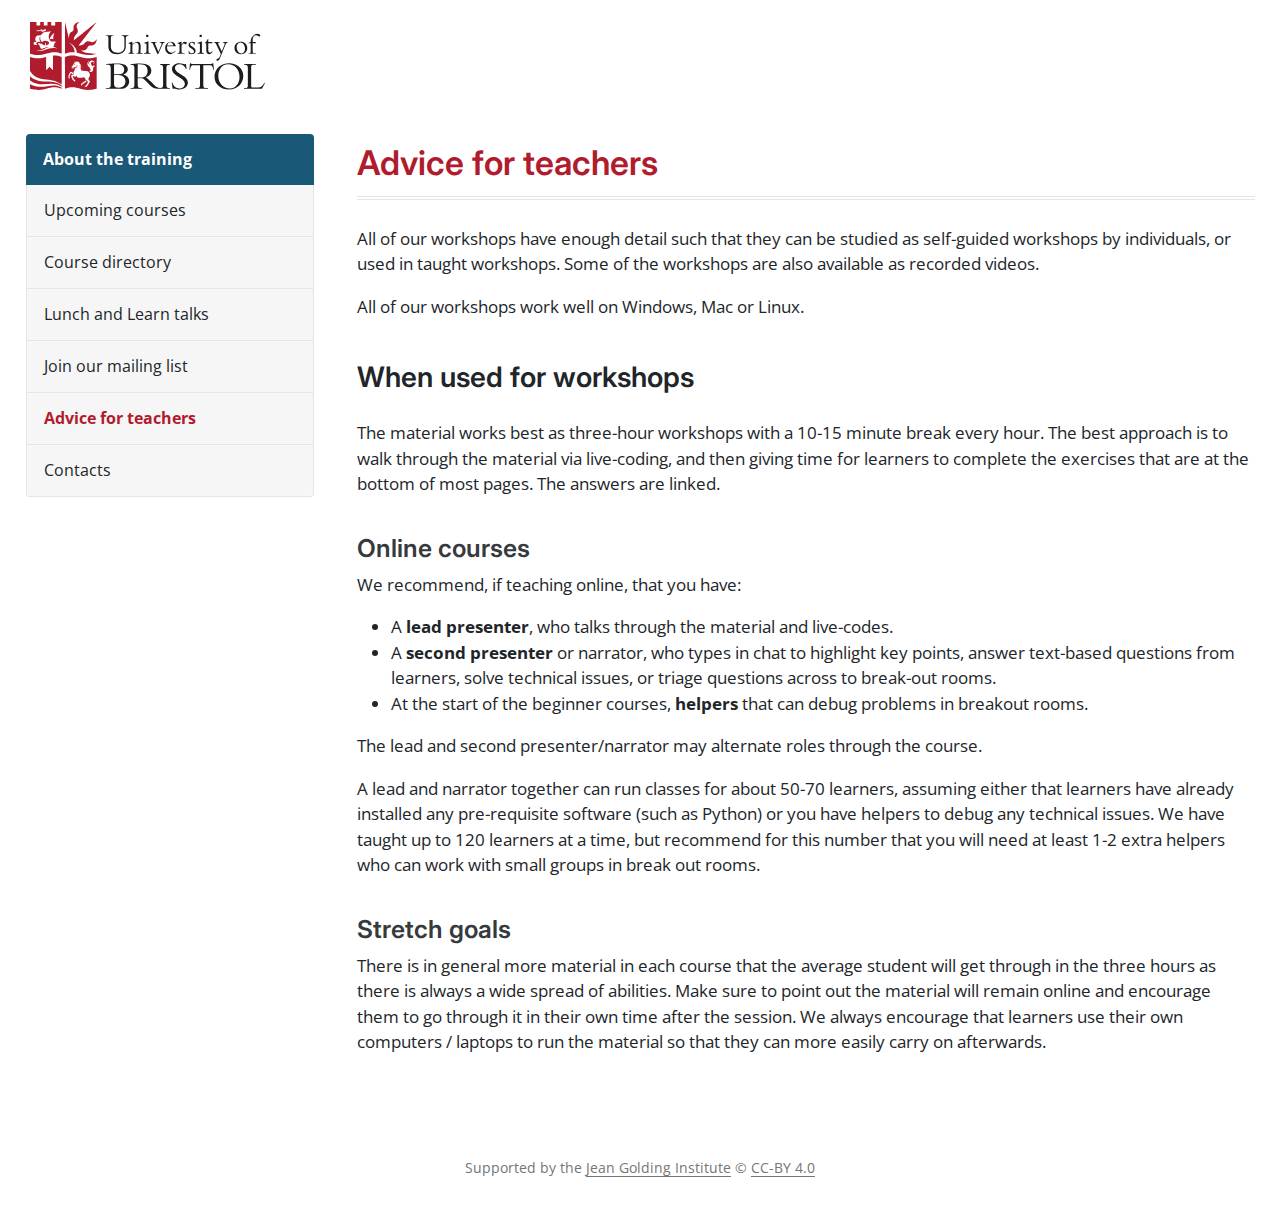
<file: advice.html>
<!DOCTYPE html>
<html xmlns="http://www.w3.org/1999/xhtml" lang="en" xml:lang="en"><head>

<meta charset="utf-8">
<meta name="generator" content="quarto-1.6.43">

<meta name="viewport" content="width=device-width, initial-scale=1.0, user-scalable=yes">


<title>Advice for teachers</title>
<style>
code{white-space: pre-wrap;}
span.smallcaps{font-variant: small-caps;}
div.columns{display: flex; gap: min(4vw, 1.5em);}
div.column{flex: auto; overflow-x: auto;}
div.hanging-indent{margin-left: 1.5em; text-indent: -1.5em;}
ul.task-list{list-style: none;}
ul.task-list li input[type="checkbox"] {
  width: 0.8em;
  margin: 0 0.8em 0.2em -1em; /* quarto-specific, see https://github.com/quarto-dev/quarto-cli/issues/4556 */ 
  vertical-align: middle;
}
</style>


<script src="site_libs/quarto-nav/quarto-nav.js"></script>
<link href="./assets/favicon.svg" rel="icon" type="image/svg+xml">
<script src="site_libs/clipboard/clipboard.min.js"></script>
<script src="site_libs/quarto-html/quarto.js"></script>
<script src="site_libs/quarto-html/popper.min.js"></script>
<script src="site_libs/quarto-html/tippy.umd.min.js"></script>
<script src="site_libs/quarto-html/anchor.min.js"></script>
<link href="site_libs/quarto-html/tippy.css" rel="stylesheet">
<link href="site_libs/quarto-html/quarto-syntax-highlighting-d4d76bf8491c20bad77d141916dc28e1.css" rel="stylesheet" id="quarto-text-highlighting-styles">
<script src="site_libs/bootstrap/bootstrap.min.js"></script>
<link href="site_libs/bootstrap/bootstrap-icons.css" rel="stylesheet">
<link href="site_libs/bootstrap/bootstrap-cd3882e736ea1e9b21cc34eee14fec61.min.css" rel="stylesheet" append-hash="true" id="quarto-bootstrap" data-mode="light">
<script id="quarto-search-options" type="application/json">{
  "language": {
    "search-no-results-text": "No results",
    "search-matching-documents-text": "matching documents",
    "search-copy-link-title": "Copy link to search",
    "search-hide-matches-text": "Hide additional matches",
    "search-more-match-text": "more match in this document",
    "search-more-matches-text": "more matches in this document",
    "search-clear-button-title": "Clear",
    "search-text-placeholder": "",
    "search-detached-cancel-button-title": "Cancel",
    "search-submit-button-title": "Submit",
    "search-label": "Search"
  }
}</script>


</head>

<body class="nav-sidebar floating nav-fixed">

<div id="quarto-search-results"></div>
  <header id="quarto-header" class="headroom fixed-top">
    <nav class="navbar navbar-expand-lg " data-bs-theme="dark">
      <div class="navbar-container container-fluid">
      <div class="navbar-brand-container mx-auto">
    <a href="./index.html" class="navbar-brand navbar-brand-logo">
    <img src="./assets/logo.svg" alt="University of Bristol" class="navbar-logo">
    </a>
  </div>
        <div class="quarto-navbar-tools tools-end">
</div>
      </div> <!-- /container-fluid -->
    </nav>
  <nav class="quarto-secondary-nav">
    <div class="container-fluid d-flex">
      <button type="button" class="quarto-btn-toggle btn" data-bs-toggle="collapse" role="button" data-bs-target=".quarto-sidebar-collapse-item" aria-controls="quarto-sidebar" aria-expanded="false" aria-label="Toggle sidebar navigation" onclick="if (window.quartoToggleHeadroom) { window.quartoToggleHeadroom(); }">
        <i class="bi bi-layout-text-sidebar-reverse"></i>
      </button>
        <nav class="quarto-page-breadcrumbs" aria-label="breadcrumb"><ol class="breadcrumb"><li class="breadcrumb-item"><a href="./advice.html">Advice for teachers</a></li></ol></nav>
        <a class="flex-grow-1" role="navigation" data-bs-toggle="collapse" data-bs-target=".quarto-sidebar-collapse-item" aria-controls="quarto-sidebar" aria-expanded="false" aria-label="Toggle sidebar navigation" onclick="if (window.quartoToggleHeadroom) { window.quartoToggleHeadroom(); }">      
        </a>
    </div>
  </nav>
</header>
<!-- content -->
<div id="quarto-content" class="quarto-container page-columns page-rows-contents page-layout-full page-navbar">
<!-- sidebar -->
  <nav id="quarto-sidebar" class="sidebar collapse collapse-horizontal quarto-sidebar-collapse-item sidebar-navigation floating overflow-auto">
    <div class="sidebar-menu-container"> 
    <ul class="list-unstyled mt-1">
        <li class="sidebar-item">
  <div class="sidebar-item-container"> 
  <a href="./index.html" class="sidebar-item-text sidebar-link">
 <span class="menu-text">About the training</span></a>
  </div>
</li>
        <li class="sidebar-item">
  <div class="sidebar-item-container"> 
  <a href="./upcoming.html" class="sidebar-item-text sidebar-link">
 <span class="menu-text">Upcoming courses</span></a>
  </div>
</li>
        <li class="sidebar-item">
  <div class="sidebar-item-container"> 
  <a href="./courses.html" class="sidebar-item-text sidebar-link">
 <span class="menu-text">Course directory</span></a>
  </div>
</li>
        <li class="sidebar-item">
  <div class="sidebar-item-container"> 
  <a href="./lunch-and-learn.html" class="sidebar-item-text sidebar-link">
 <span class="menu-text">Lunch and Learn talks</span></a>
  </div>
</li>
        <li class="sidebar-item">
  <div class="sidebar-item-container"> 
  <a href="./mailing-list.html" class="sidebar-item-text sidebar-link">
 <span class="menu-text">Join our mailing list</span></a>
  </div>
</li>
        <li class="sidebar-item">
  <div class="sidebar-item-container"> 
  <a href="./advice.html" class="sidebar-item-text sidebar-link active">
 <span class="menu-text">Advice for teachers</span></a>
  </div>
</li>
        <li class="sidebar-item">
  <div class="sidebar-item-container"> 
  <a href="./contact.html" class="sidebar-item-text sidebar-link">
 <span class="menu-text">Contacts</span></a>
  </div>
</li>
    </ul>
    </div>
</nav>
<div id="quarto-sidebar-glass" class="quarto-sidebar-collapse-item" data-bs-toggle="collapse" data-bs-target=".quarto-sidebar-collapse-item"></div>
<!-- margin-sidebar -->
    
<!-- main -->
<main class="content column-page-right" id="quarto-document-content">

<header id="title-block-header" class="quarto-title-block default">
<div class="quarto-title">
<h1 class="title">Advice for teachers</h1>
</div>



<div class="quarto-title-meta column-page-right">

    
  
    
  </div>
  


</header>


<p>All of our workshops have enough detail such that they can be studied as self-guided workshops by individuals, or used in taught workshops. Some of the workshops are also available as recorded videos.</p>
<p>All of our workshops work well on Windows, Mac or Linux.</p>
<section id="when-used-for-workshops" class="level2">
<h2 class="anchored" data-anchor-id="when-used-for-workshops">When used for workshops</h2>
<p>The material works best as three-hour workshops with a 10-15 minute break every hour. The best approach is to walk through the material via live-coding, and then giving time for learners to complete the exercises that are at the bottom of most pages. The answers are linked.</p>
<section id="online-courses" class="level3">
<h3 class="anchored" data-anchor-id="online-courses">Online courses</h3>
<p>We recommend, if teaching online, that you have:</p>
<ul>
<li>A <strong>lead presenter</strong>, who talks through the material and live-codes.</li>
<li>A <strong>second presenter</strong> or narrator, who types in chat to highlight key points, answer text-based questions from learners, solve technical issues, or triage questions across to break-out rooms.</li>
<li>At the start of the beginner courses, <strong>helpers</strong> that can debug problems in breakout rooms.</li>
</ul>
<p>The lead and second presenter/narrator may alternate roles through the course.</p>
<p>A lead and narrator together can run classes for about 50-70 learners, assuming either that learners have already installed any pre-requisite software (such as Python) or you have helpers to debug any technical issues. We have taught up to 120 learners at a time, but recommend for this number that you will need at least 1-2 extra helpers who can work with small groups in break out rooms.</p>
</section>
<section id="stretch-goals" class="level3">
<h3 class="anchored" data-anchor-id="stretch-goals">Stretch goals</h3>
<p>There is in general more material in each course that the average student will get through in the three hours as there is always a wide spread of abilities. Make sure to point out the material will remain online and encourage them to go through it in their own time after the session. We always encourage that learners use their own computers / laptops to run the material so that they can more easily carry on afterwards.</p>


</section>
</section>

</main> <!-- /main -->
<script id="quarto-html-after-body" type="application/javascript">
window.document.addEventListener("DOMContentLoaded", function (event) {
  const toggleBodyColorMode = (bsSheetEl) => {
    const mode = bsSheetEl.getAttribute("data-mode");
    const bodyEl = window.document.querySelector("body");
    if (mode === "dark") {
      bodyEl.classList.add("quarto-dark");
      bodyEl.classList.remove("quarto-light");
    } else {
      bodyEl.classList.add("quarto-light");
      bodyEl.classList.remove("quarto-dark");
    }
  }
  const toggleBodyColorPrimary = () => {
    const bsSheetEl = window.document.querySelector("link#quarto-bootstrap");
    if (bsSheetEl) {
      toggleBodyColorMode(bsSheetEl);
    }
  }
  toggleBodyColorPrimary();  
  const icon = "";
  const anchorJS = new window.AnchorJS();
  anchorJS.options = {
    placement: 'right',
    icon: icon
  };
  anchorJS.add('.anchored');
  const isCodeAnnotation = (el) => {
    for (const clz of el.classList) {
      if (clz.startsWith('code-annotation-')) {                     
        return true;
      }
    }
    return false;
  }
  const onCopySuccess = function(e) {
    // button target
    const button = e.trigger;
    // don't keep focus
    button.blur();
    // flash "checked"
    button.classList.add('code-copy-button-checked');
    var currentTitle = button.getAttribute("title");
    button.setAttribute("title", "Copied!");
    let tooltip;
    if (window.bootstrap) {
      button.setAttribute("data-bs-toggle", "tooltip");
      button.setAttribute("data-bs-placement", "left");
      button.setAttribute("data-bs-title", "Copied!");
      tooltip = new bootstrap.Tooltip(button, 
        { trigger: "manual", 
          customClass: "code-copy-button-tooltip",
          offset: [0, -8]});
      tooltip.show();    
    }
    setTimeout(function() {
      if (tooltip) {
        tooltip.hide();
        button.removeAttribute("data-bs-title");
        button.removeAttribute("data-bs-toggle");
        button.removeAttribute("data-bs-placement");
      }
      button.setAttribute("title", currentTitle);
      button.classList.remove('code-copy-button-checked');
    }, 1000);
    // clear code selection
    e.clearSelection();
  }
  const getTextToCopy = function(trigger) {
      const codeEl = trigger.previousElementSibling.cloneNode(true);
      for (const childEl of codeEl.children) {
        if (isCodeAnnotation(childEl)) {
          childEl.remove();
        }
      }
      return codeEl.innerText;
  }
  const clipboard = new window.ClipboardJS('.code-copy-button:not([data-in-quarto-modal])', {
    text: getTextToCopy
  });
  clipboard.on('success', onCopySuccess);
  if (window.document.getElementById('quarto-embedded-source-code-modal')) {
    const clipboardModal = new window.ClipboardJS('.code-copy-button[data-in-quarto-modal]', {
      text: getTextToCopy,
      container: window.document.getElementById('quarto-embedded-source-code-modal')
    });
    clipboardModal.on('success', onCopySuccess);
  }
    var localhostRegex = new RegExp(/^(?:http|https):\/\/localhost\:?[0-9]*\//);
    var mailtoRegex = new RegExp(/^mailto:/);
      var filterRegex = new RegExp("https:\/\/Bristol-Training\.github\.io\/bristol-training\.github\.io\/");
    var isInternal = (href) => {
        return filterRegex.test(href) || localhostRegex.test(href) || mailtoRegex.test(href);
    }
    // Inspect non-navigation links and adorn them if external
 	var links = window.document.querySelectorAll('a[href]:not(.nav-link):not(.navbar-brand):not(.toc-action):not(.sidebar-link):not(.sidebar-item-toggle):not(.pagination-link):not(.no-external):not([aria-hidden]):not(.dropdown-item):not(.quarto-navigation-tool):not(.about-link)');
    for (var i=0; i<links.length; i++) {
      const link = links[i];
      if (!isInternal(link.href)) {
        // undo the damage that might have been done by quarto-nav.js in the case of
        // links that we want to consider external
        if (link.dataset.originalHref !== undefined) {
          link.href = link.dataset.originalHref;
        }
      }
    }
  function tippyHover(el, contentFn, onTriggerFn, onUntriggerFn) {
    const config = {
      allowHTML: true,
      maxWidth: 500,
      delay: 100,
      arrow: false,
      appendTo: function(el) {
          return el.parentElement;
      },
      interactive: true,
      interactiveBorder: 10,
      theme: 'quarto',
      placement: 'bottom-start',
    };
    if (contentFn) {
      config.content = contentFn;
    }
    if (onTriggerFn) {
      config.onTrigger = onTriggerFn;
    }
    if (onUntriggerFn) {
      config.onUntrigger = onUntriggerFn;
    }
    window.tippy(el, config); 
  }
  const noterefs = window.document.querySelectorAll('a[role="doc-noteref"]');
  for (var i=0; i<noterefs.length; i++) {
    const ref = noterefs[i];
    tippyHover(ref, function() {
      // use id or data attribute instead here
      let href = ref.getAttribute('data-footnote-href') || ref.getAttribute('href');
      try { href = new URL(href).hash; } catch {}
      const id = href.replace(/^#\/?/, "");
      const note = window.document.getElementById(id);
      if (note) {
        return note.innerHTML;
      } else {
        return "";
      }
    });
  }
  const xrefs = window.document.querySelectorAll('a.quarto-xref');
  const processXRef = (id, note) => {
    // Strip column container classes
    const stripColumnClz = (el) => {
      el.classList.remove("page-full", "page-columns");
      if (el.children) {
        for (const child of el.children) {
          stripColumnClz(child);
        }
      }
    }
    stripColumnClz(note)
    if (id === null || id.startsWith('sec-')) {
      // Special case sections, only their first couple elements
      const container = document.createElement("div");
      if (note.children && note.children.length > 2) {
        container.appendChild(note.children[0].cloneNode(true));
        for (let i = 1; i < note.children.length; i++) {
          const child = note.children[i];
          if (child.tagName === "P" && child.innerText === "") {
            continue;
          } else {
            container.appendChild(child.cloneNode(true));
            break;
          }
        }
        if (window.Quarto?.typesetMath) {
          window.Quarto.typesetMath(container);
        }
        return container.innerHTML
      } else {
        if (window.Quarto?.typesetMath) {
          window.Quarto.typesetMath(note);
        }
        return note.innerHTML;
      }
    } else {
      // Remove any anchor links if they are present
      const anchorLink = note.querySelector('a.anchorjs-link');
      if (anchorLink) {
        anchorLink.remove();
      }
      if (window.Quarto?.typesetMath) {
        window.Quarto.typesetMath(note);
      }
      if (note.classList.contains("callout")) {
        return note.outerHTML;
      } else {
        return note.innerHTML;
      }
    }
  }
  for (var i=0; i<xrefs.length; i++) {
    const xref = xrefs[i];
    tippyHover(xref, undefined, function(instance) {
      instance.disable();
      let url = xref.getAttribute('href');
      let hash = undefined; 
      if (url.startsWith('#')) {
        hash = url;
      } else {
        try { hash = new URL(url).hash; } catch {}
      }
      if (hash) {
        const id = hash.replace(/^#\/?/, "");
        const note = window.document.getElementById(id);
        if (note !== null) {
          try {
            const html = processXRef(id, note.cloneNode(true));
            instance.setContent(html);
          } finally {
            instance.enable();
            instance.show();
          }
        } else {
          // See if we can fetch this
          fetch(url.split('#')[0])
          .then(res => res.text())
          .then(html => {
            const parser = new DOMParser();
            const htmlDoc = parser.parseFromString(html, "text/html");
            const note = htmlDoc.getElementById(id);
            if (note !== null) {
              const html = processXRef(id, note);
              instance.setContent(html);
            } 
          }).finally(() => {
            instance.enable();
            instance.show();
          });
        }
      } else {
        // See if we can fetch a full url (with no hash to target)
        // This is a special case and we should probably do some content thinning / targeting
        fetch(url)
        .then(res => res.text())
        .then(html => {
          const parser = new DOMParser();
          const htmlDoc = parser.parseFromString(html, "text/html");
          const note = htmlDoc.querySelector('main.content');
          if (note !== null) {
            // This should only happen for chapter cross references
            // (since there is no id in the URL)
            // remove the first header
            if (note.children.length > 0 && note.children[0].tagName === "HEADER") {
              note.children[0].remove();
            }
            const html = processXRef(null, note);
            instance.setContent(html);
          } 
        }).finally(() => {
          instance.enable();
          instance.show();
        });
      }
    }, function(instance) {
    });
  }
      let selectedAnnoteEl;
      const selectorForAnnotation = ( cell, annotation) => {
        let cellAttr = 'data-code-cell="' + cell + '"';
        let lineAttr = 'data-code-annotation="' +  annotation + '"';
        const selector = 'span[' + cellAttr + '][' + lineAttr + ']';
        return selector;
      }
      const selectCodeLines = (annoteEl) => {
        const doc = window.document;
        const targetCell = annoteEl.getAttribute("data-target-cell");
        const targetAnnotation = annoteEl.getAttribute("data-target-annotation");
        const annoteSpan = window.document.querySelector(selectorForAnnotation(targetCell, targetAnnotation));
        const lines = annoteSpan.getAttribute("data-code-lines").split(",");
        const lineIds = lines.map((line) => {
          return targetCell + "-" + line;
        })
        let top = null;
        let height = null;
        let parent = null;
        if (lineIds.length > 0) {
            //compute the position of the single el (top and bottom and make a div)
            const el = window.document.getElementById(lineIds[0]);
            top = el.offsetTop;
            height = el.offsetHeight;
            parent = el.parentElement.parentElement;
          if (lineIds.length > 1) {
            const lastEl = window.document.getElementById(lineIds[lineIds.length - 1]);
            const bottom = lastEl.offsetTop + lastEl.offsetHeight;
            height = bottom - top;
          }
          if (top !== null && height !== null && parent !== null) {
            // cook up a div (if necessary) and position it 
            let div = window.document.getElementById("code-annotation-line-highlight");
            if (div === null) {
              div = window.document.createElement("div");
              div.setAttribute("id", "code-annotation-line-highlight");
              div.style.position = 'absolute';
              parent.appendChild(div);
            }
            div.style.top = top - 2 + "px";
            div.style.height = height + 4 + "px";
            div.style.left = 0;
            let gutterDiv = window.document.getElementById("code-annotation-line-highlight-gutter");
            if (gutterDiv === null) {
              gutterDiv = window.document.createElement("div");
              gutterDiv.setAttribute("id", "code-annotation-line-highlight-gutter");
              gutterDiv.style.position = 'absolute';
              const codeCell = window.document.getElementById(targetCell);
              const gutter = codeCell.querySelector('.code-annotation-gutter');
              gutter.appendChild(gutterDiv);
            }
            gutterDiv.style.top = top - 2 + "px";
            gutterDiv.style.height = height + 4 + "px";
          }
          selectedAnnoteEl = annoteEl;
        }
      };
      const unselectCodeLines = () => {
        const elementsIds = ["code-annotation-line-highlight", "code-annotation-line-highlight-gutter"];
        elementsIds.forEach((elId) => {
          const div = window.document.getElementById(elId);
          if (div) {
            div.remove();
          }
        });
        selectedAnnoteEl = undefined;
      };
        // Handle positioning of the toggle
    window.addEventListener(
      "resize",
      throttle(() => {
        elRect = undefined;
        if (selectedAnnoteEl) {
          selectCodeLines(selectedAnnoteEl);
        }
      }, 10)
    );
    function throttle(fn, ms) {
    let throttle = false;
    let timer;
      return (...args) => {
        if(!throttle) { // first call gets through
            fn.apply(this, args);
            throttle = true;
        } else { // all the others get throttled
            if(timer) clearTimeout(timer); // cancel #2
            timer = setTimeout(() => {
              fn.apply(this, args);
              timer = throttle = false;
            }, ms);
        }
      };
    }
      // Attach click handler to the DT
      const annoteDls = window.document.querySelectorAll('dt[data-target-cell]');
      for (const annoteDlNode of annoteDls) {
        annoteDlNode.addEventListener('click', (event) => {
          const clickedEl = event.target;
          if (clickedEl !== selectedAnnoteEl) {
            unselectCodeLines();
            const activeEl = window.document.querySelector('dt[data-target-cell].code-annotation-active');
            if (activeEl) {
              activeEl.classList.remove('code-annotation-active');
            }
            selectCodeLines(clickedEl);
            clickedEl.classList.add('code-annotation-active');
          } else {
            // Unselect the line
            unselectCodeLines();
            clickedEl.classList.remove('code-annotation-active');
          }
        });
      }
  const findCites = (el) => {
    const parentEl = el.parentElement;
    if (parentEl) {
      const cites = parentEl.dataset.cites;
      if (cites) {
        return {
          el,
          cites: cites.split(' ')
        };
      } else {
        return findCites(el.parentElement)
      }
    } else {
      return undefined;
    }
  };
  var bibliorefs = window.document.querySelectorAll('a[role="doc-biblioref"]');
  for (var i=0; i<bibliorefs.length; i++) {
    const ref = bibliorefs[i];
    const citeInfo = findCites(ref);
    if (citeInfo) {
      tippyHover(citeInfo.el, function() {
        var popup = window.document.createElement('div');
        citeInfo.cites.forEach(function(cite) {
          var citeDiv = window.document.createElement('div');
          citeDiv.classList.add('hanging-indent');
          citeDiv.classList.add('csl-entry');
          var biblioDiv = window.document.getElementById('ref-' + cite);
          if (biblioDiv) {
            citeDiv.innerHTML = biblioDiv.innerHTML;
          }
          popup.appendChild(citeDiv);
        });
        return popup.innerHTML;
      });
    }
  }
});
</script>
</div> <!-- /content -->
<footer class="footer">
  <div class="nav-footer">
    <div class="nav-footer-left">
      &nbsp;
    </div>   
    <div class="nav-footer-center">
<p>Supported by the <a href="https://www.bristol.ac.uk/golding/">Jean Golding Institute</a> © <a href="http://creativecommons.org/licenses/by/4.0/">CC-BY 4.0</a></p>
</div>
    <div class="nav-footer-right">
      &nbsp;
    </div>
  </div>
</footer>




</body></html>
</file>
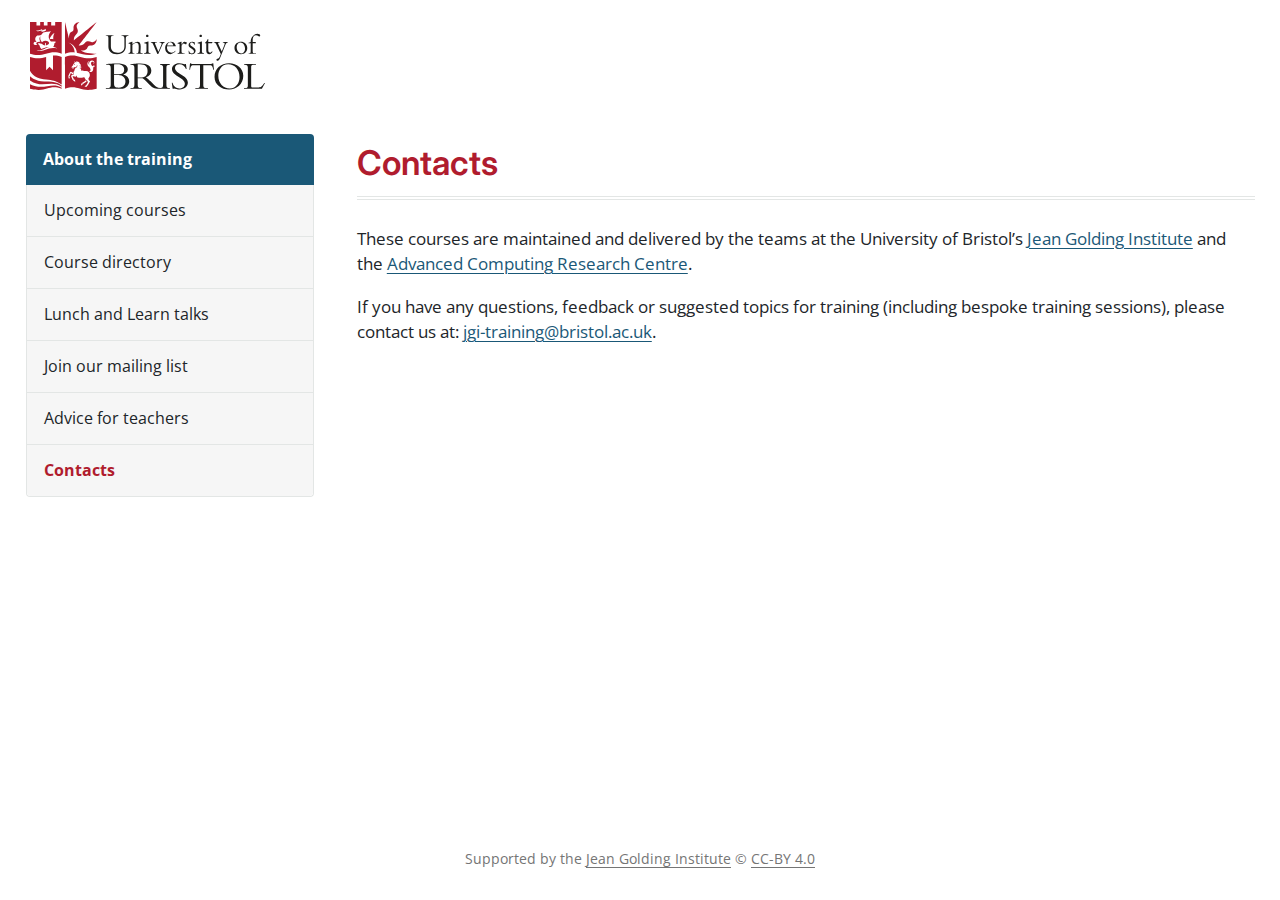
<file: contact.html>
<!DOCTYPE html>
<html xmlns="http://www.w3.org/1999/xhtml" lang="en" xml:lang="en"><head>

<meta charset="utf-8">
<meta name="generator" content="quarto-1.6.43">

<meta name="viewport" content="width=device-width, initial-scale=1.0, user-scalable=yes">


<title>Contacts</title>
<style>
code{white-space: pre-wrap;}
span.smallcaps{font-variant: small-caps;}
div.columns{display: flex; gap: min(4vw, 1.5em);}
div.column{flex: auto; overflow-x: auto;}
div.hanging-indent{margin-left: 1.5em; text-indent: -1.5em;}
ul.task-list{list-style: none;}
ul.task-list li input[type="checkbox"] {
  width: 0.8em;
  margin: 0 0.8em 0.2em -1em; /* quarto-specific, see https://github.com/quarto-dev/quarto-cli/issues/4556 */ 
  vertical-align: middle;
}
</style>


<script src="site_libs/quarto-nav/quarto-nav.js"></script>
<link href="./assets/favicon.svg" rel="icon" type="image/svg+xml">
<script src="site_libs/clipboard/clipboard.min.js"></script>
<script src="site_libs/quarto-html/quarto.js"></script>
<script src="site_libs/quarto-html/popper.min.js"></script>
<script src="site_libs/quarto-html/tippy.umd.min.js"></script>
<script src="site_libs/quarto-html/anchor.min.js"></script>
<link href="site_libs/quarto-html/tippy.css" rel="stylesheet">
<link href="site_libs/quarto-html/quarto-syntax-highlighting-d4d76bf8491c20bad77d141916dc28e1.css" rel="stylesheet" id="quarto-text-highlighting-styles">
<script src="site_libs/bootstrap/bootstrap.min.js"></script>
<link href="site_libs/bootstrap/bootstrap-icons.css" rel="stylesheet">
<link href="site_libs/bootstrap/bootstrap-cd3882e736ea1e9b21cc34eee14fec61.min.css" rel="stylesheet" append-hash="true" id="quarto-bootstrap" data-mode="light">
<script id="quarto-search-options" type="application/json">{
  "language": {
    "search-no-results-text": "No results",
    "search-matching-documents-text": "matching documents",
    "search-copy-link-title": "Copy link to search",
    "search-hide-matches-text": "Hide additional matches",
    "search-more-match-text": "more match in this document",
    "search-more-matches-text": "more matches in this document",
    "search-clear-button-title": "Clear",
    "search-text-placeholder": "",
    "search-detached-cancel-button-title": "Cancel",
    "search-submit-button-title": "Submit",
    "search-label": "Search"
  }
}</script>


</head>

<body class="nav-sidebar floating nav-fixed">

<div id="quarto-search-results"></div>
  <header id="quarto-header" class="headroom fixed-top">
    <nav class="navbar navbar-expand-lg " data-bs-theme="dark">
      <div class="navbar-container container-fluid">
      <div class="navbar-brand-container mx-auto">
    <a href="./index.html" class="navbar-brand navbar-brand-logo">
    <img src="./assets/logo.svg" alt="University of Bristol" class="navbar-logo">
    </a>
  </div>
        <div class="quarto-navbar-tools tools-end">
</div>
      </div> <!-- /container-fluid -->
    </nav>
  <nav class="quarto-secondary-nav">
    <div class="container-fluid d-flex">
      <button type="button" class="quarto-btn-toggle btn" data-bs-toggle="collapse" role="button" data-bs-target=".quarto-sidebar-collapse-item" aria-controls="quarto-sidebar" aria-expanded="false" aria-label="Toggle sidebar navigation" onclick="if (window.quartoToggleHeadroom) { window.quartoToggleHeadroom(); }">
        <i class="bi bi-layout-text-sidebar-reverse"></i>
      </button>
        <nav class="quarto-page-breadcrumbs" aria-label="breadcrumb"><ol class="breadcrumb"><li class="breadcrumb-item"><a href="./contact.html">Contacts</a></li></ol></nav>
        <a class="flex-grow-1" role="navigation" data-bs-toggle="collapse" data-bs-target=".quarto-sidebar-collapse-item" aria-controls="quarto-sidebar" aria-expanded="false" aria-label="Toggle sidebar navigation" onclick="if (window.quartoToggleHeadroom) { window.quartoToggleHeadroom(); }">      
        </a>
    </div>
  </nav>
</header>
<!-- content -->
<div id="quarto-content" class="quarto-container page-columns page-rows-contents page-layout-full page-navbar">
<!-- sidebar -->
  <nav id="quarto-sidebar" class="sidebar collapse collapse-horizontal quarto-sidebar-collapse-item sidebar-navigation floating overflow-auto">
    <div class="sidebar-menu-container"> 
    <ul class="list-unstyled mt-1">
        <li class="sidebar-item">
  <div class="sidebar-item-container"> 
  <a href="./index.html" class="sidebar-item-text sidebar-link">
 <span class="menu-text">About the training</span></a>
  </div>
</li>
        <li class="sidebar-item">
  <div class="sidebar-item-container"> 
  <a href="./upcoming.html" class="sidebar-item-text sidebar-link">
 <span class="menu-text">Upcoming courses</span></a>
  </div>
</li>
        <li class="sidebar-item">
  <div class="sidebar-item-container"> 
  <a href="./courses.html" class="sidebar-item-text sidebar-link">
 <span class="menu-text">Course directory</span></a>
  </div>
</li>
        <li class="sidebar-item">
  <div class="sidebar-item-container"> 
  <a href="./lunch-and-learn.html" class="sidebar-item-text sidebar-link">
 <span class="menu-text">Lunch and Learn talks</span></a>
  </div>
</li>
        <li class="sidebar-item">
  <div class="sidebar-item-container"> 
  <a href="./mailing-list.html" class="sidebar-item-text sidebar-link">
 <span class="menu-text">Join our mailing list</span></a>
  </div>
</li>
        <li class="sidebar-item">
  <div class="sidebar-item-container"> 
  <a href="./advice.html" class="sidebar-item-text sidebar-link">
 <span class="menu-text">Advice for teachers</span></a>
  </div>
</li>
        <li class="sidebar-item">
  <div class="sidebar-item-container"> 
  <a href="./contact.html" class="sidebar-item-text sidebar-link active">
 <span class="menu-text">Contacts</span></a>
  </div>
</li>
    </ul>
    </div>
</nav>
<div id="quarto-sidebar-glass" class="quarto-sidebar-collapse-item" data-bs-toggle="collapse" data-bs-target=".quarto-sidebar-collapse-item"></div>
<!-- margin-sidebar -->
    
<!-- main -->
<main class="content column-page-right" id="quarto-document-content">

<header id="title-block-header" class="quarto-title-block default">
<div class="quarto-title">
<h1 class="title">Contacts</h1>
</div>



<div class="quarto-title-meta column-page-right">

    
  
    
  </div>
  


</header>


<p>These courses are maintained and delivered by the teams at the University of Bristol’s <a href="https://www.bristol.ac.uk/golding/">Jean Golding Institute</a> and the <a href="https://www.bristol.ac.uk/acrc/">Advanced Computing Research Centre</a>.</p>
<p>If you have any questions, feedback or suggested topics for training (including bespoke training sessions), please contact us at: <a href="mailto:jgi-training@bristol.ac.uk" class="nobreak">jgi-training@bristol.ac.uk</a>.</p>



</main> <!-- /main -->
<script id="quarto-html-after-body" type="application/javascript">
window.document.addEventListener("DOMContentLoaded", function (event) {
  const toggleBodyColorMode = (bsSheetEl) => {
    const mode = bsSheetEl.getAttribute("data-mode");
    const bodyEl = window.document.querySelector("body");
    if (mode === "dark") {
      bodyEl.classList.add("quarto-dark");
      bodyEl.classList.remove("quarto-light");
    } else {
      bodyEl.classList.add("quarto-light");
      bodyEl.classList.remove("quarto-dark");
    }
  }
  const toggleBodyColorPrimary = () => {
    const bsSheetEl = window.document.querySelector("link#quarto-bootstrap");
    if (bsSheetEl) {
      toggleBodyColorMode(bsSheetEl);
    }
  }
  toggleBodyColorPrimary();  
  const icon = "";
  const anchorJS = new window.AnchorJS();
  anchorJS.options = {
    placement: 'right',
    icon: icon
  };
  anchorJS.add('.anchored');
  const isCodeAnnotation = (el) => {
    for (const clz of el.classList) {
      if (clz.startsWith('code-annotation-')) {                     
        return true;
      }
    }
    return false;
  }
  const onCopySuccess = function(e) {
    // button target
    const button = e.trigger;
    // don't keep focus
    button.blur();
    // flash "checked"
    button.classList.add('code-copy-button-checked');
    var currentTitle = button.getAttribute("title");
    button.setAttribute("title", "Copied!");
    let tooltip;
    if (window.bootstrap) {
      button.setAttribute("data-bs-toggle", "tooltip");
      button.setAttribute("data-bs-placement", "left");
      button.setAttribute("data-bs-title", "Copied!");
      tooltip = new bootstrap.Tooltip(button, 
        { trigger: "manual", 
          customClass: "code-copy-button-tooltip",
          offset: [0, -8]});
      tooltip.show();    
    }
    setTimeout(function() {
      if (tooltip) {
        tooltip.hide();
        button.removeAttribute("data-bs-title");
        button.removeAttribute("data-bs-toggle");
        button.removeAttribute("data-bs-placement");
      }
      button.setAttribute("title", currentTitle);
      button.classList.remove('code-copy-button-checked');
    }, 1000);
    // clear code selection
    e.clearSelection();
  }
  const getTextToCopy = function(trigger) {
      const codeEl = trigger.previousElementSibling.cloneNode(true);
      for (const childEl of codeEl.children) {
        if (isCodeAnnotation(childEl)) {
          childEl.remove();
        }
      }
      return codeEl.innerText;
  }
  const clipboard = new window.ClipboardJS('.code-copy-button:not([data-in-quarto-modal])', {
    text: getTextToCopy
  });
  clipboard.on('success', onCopySuccess);
  if (window.document.getElementById('quarto-embedded-source-code-modal')) {
    const clipboardModal = new window.ClipboardJS('.code-copy-button[data-in-quarto-modal]', {
      text: getTextToCopy,
      container: window.document.getElementById('quarto-embedded-source-code-modal')
    });
    clipboardModal.on('success', onCopySuccess);
  }
    var localhostRegex = new RegExp(/^(?:http|https):\/\/localhost\:?[0-9]*\//);
    var mailtoRegex = new RegExp(/^mailto:/);
      var filterRegex = new RegExp("https:\/\/Bristol-Training\.github\.io\/bristol-training\.github\.io\/");
    var isInternal = (href) => {
        return filterRegex.test(href) || localhostRegex.test(href) || mailtoRegex.test(href);
    }
    // Inspect non-navigation links and adorn them if external
 	var links = window.document.querySelectorAll('a[href]:not(.nav-link):not(.navbar-brand):not(.toc-action):not(.sidebar-link):not(.sidebar-item-toggle):not(.pagination-link):not(.no-external):not([aria-hidden]):not(.dropdown-item):not(.quarto-navigation-tool):not(.about-link)');
    for (var i=0; i<links.length; i++) {
      const link = links[i];
      if (!isInternal(link.href)) {
        // undo the damage that might have been done by quarto-nav.js in the case of
        // links that we want to consider external
        if (link.dataset.originalHref !== undefined) {
          link.href = link.dataset.originalHref;
        }
      }
    }
  function tippyHover(el, contentFn, onTriggerFn, onUntriggerFn) {
    const config = {
      allowHTML: true,
      maxWidth: 500,
      delay: 100,
      arrow: false,
      appendTo: function(el) {
          return el.parentElement;
      },
      interactive: true,
      interactiveBorder: 10,
      theme: 'quarto',
      placement: 'bottom-start',
    };
    if (contentFn) {
      config.content = contentFn;
    }
    if (onTriggerFn) {
      config.onTrigger = onTriggerFn;
    }
    if (onUntriggerFn) {
      config.onUntrigger = onUntriggerFn;
    }
    window.tippy(el, config); 
  }
  const noterefs = window.document.querySelectorAll('a[role="doc-noteref"]');
  for (var i=0; i<noterefs.length; i++) {
    const ref = noterefs[i];
    tippyHover(ref, function() {
      // use id or data attribute instead here
      let href = ref.getAttribute('data-footnote-href') || ref.getAttribute('href');
      try { href = new URL(href).hash; } catch {}
      const id = href.replace(/^#\/?/, "");
      const note = window.document.getElementById(id);
      if (note) {
        return note.innerHTML;
      } else {
        return "";
      }
    });
  }
  const xrefs = window.document.querySelectorAll('a.quarto-xref');
  const processXRef = (id, note) => {
    // Strip column container classes
    const stripColumnClz = (el) => {
      el.classList.remove("page-full", "page-columns");
      if (el.children) {
        for (const child of el.children) {
          stripColumnClz(child);
        }
      }
    }
    stripColumnClz(note)
    if (id === null || id.startsWith('sec-')) {
      // Special case sections, only their first couple elements
      const container = document.createElement("div");
      if (note.children && note.children.length > 2) {
        container.appendChild(note.children[0].cloneNode(true));
        for (let i = 1; i < note.children.length; i++) {
          const child = note.children[i];
          if (child.tagName === "P" && child.innerText === "") {
            continue;
          } else {
            container.appendChild(child.cloneNode(true));
            break;
          }
        }
        if (window.Quarto?.typesetMath) {
          window.Quarto.typesetMath(container);
        }
        return container.innerHTML
      } else {
        if (window.Quarto?.typesetMath) {
          window.Quarto.typesetMath(note);
        }
        return note.innerHTML;
      }
    } else {
      // Remove any anchor links if they are present
      const anchorLink = note.querySelector('a.anchorjs-link');
      if (anchorLink) {
        anchorLink.remove();
      }
      if (window.Quarto?.typesetMath) {
        window.Quarto.typesetMath(note);
      }
      if (note.classList.contains("callout")) {
        return note.outerHTML;
      } else {
        return note.innerHTML;
      }
    }
  }
  for (var i=0; i<xrefs.length; i++) {
    const xref = xrefs[i];
    tippyHover(xref, undefined, function(instance) {
      instance.disable();
      let url = xref.getAttribute('href');
      let hash = undefined; 
      if (url.startsWith('#')) {
        hash = url;
      } else {
        try { hash = new URL(url).hash; } catch {}
      }
      if (hash) {
        const id = hash.replace(/^#\/?/, "");
        const note = window.document.getElementById(id);
        if (note !== null) {
          try {
            const html = processXRef(id, note.cloneNode(true));
            instance.setContent(html);
          } finally {
            instance.enable();
            instance.show();
          }
        } else {
          // See if we can fetch this
          fetch(url.split('#')[0])
          .then(res => res.text())
          .then(html => {
            const parser = new DOMParser();
            const htmlDoc = parser.parseFromString(html, "text/html");
            const note = htmlDoc.getElementById(id);
            if (note !== null) {
              const html = processXRef(id, note);
              instance.setContent(html);
            } 
          }).finally(() => {
            instance.enable();
            instance.show();
          });
        }
      } else {
        // See if we can fetch a full url (with no hash to target)
        // This is a special case and we should probably do some content thinning / targeting
        fetch(url)
        .then(res => res.text())
        .then(html => {
          const parser = new DOMParser();
          const htmlDoc = parser.parseFromString(html, "text/html");
          const note = htmlDoc.querySelector('main.content');
          if (note !== null) {
            // This should only happen for chapter cross references
            // (since there is no id in the URL)
            // remove the first header
            if (note.children.length > 0 && note.children[0].tagName === "HEADER") {
              note.children[0].remove();
            }
            const html = processXRef(null, note);
            instance.setContent(html);
          } 
        }).finally(() => {
          instance.enable();
          instance.show();
        });
      }
    }, function(instance) {
    });
  }
      let selectedAnnoteEl;
      const selectorForAnnotation = ( cell, annotation) => {
        let cellAttr = 'data-code-cell="' + cell + '"';
        let lineAttr = 'data-code-annotation="' +  annotation + '"';
        const selector = 'span[' + cellAttr + '][' + lineAttr + ']';
        return selector;
      }
      const selectCodeLines = (annoteEl) => {
        const doc = window.document;
        const targetCell = annoteEl.getAttribute("data-target-cell");
        const targetAnnotation = annoteEl.getAttribute("data-target-annotation");
        const annoteSpan = window.document.querySelector(selectorForAnnotation(targetCell, targetAnnotation));
        const lines = annoteSpan.getAttribute("data-code-lines").split(",");
        const lineIds = lines.map((line) => {
          return targetCell + "-" + line;
        })
        let top = null;
        let height = null;
        let parent = null;
        if (lineIds.length > 0) {
            //compute the position of the single el (top and bottom and make a div)
            const el = window.document.getElementById(lineIds[0]);
            top = el.offsetTop;
            height = el.offsetHeight;
            parent = el.parentElement.parentElement;
          if (lineIds.length > 1) {
            const lastEl = window.document.getElementById(lineIds[lineIds.length - 1]);
            const bottom = lastEl.offsetTop + lastEl.offsetHeight;
            height = bottom - top;
          }
          if (top !== null && height !== null && parent !== null) {
            // cook up a div (if necessary) and position it 
            let div = window.document.getElementById("code-annotation-line-highlight");
            if (div === null) {
              div = window.document.createElement("div");
              div.setAttribute("id", "code-annotation-line-highlight");
              div.style.position = 'absolute';
              parent.appendChild(div);
            }
            div.style.top = top - 2 + "px";
            div.style.height = height + 4 + "px";
            div.style.left = 0;
            let gutterDiv = window.document.getElementById("code-annotation-line-highlight-gutter");
            if (gutterDiv === null) {
              gutterDiv = window.document.createElement("div");
              gutterDiv.setAttribute("id", "code-annotation-line-highlight-gutter");
              gutterDiv.style.position = 'absolute';
              const codeCell = window.document.getElementById(targetCell);
              const gutter = codeCell.querySelector('.code-annotation-gutter');
              gutter.appendChild(gutterDiv);
            }
            gutterDiv.style.top = top - 2 + "px";
            gutterDiv.style.height = height + 4 + "px";
          }
          selectedAnnoteEl = annoteEl;
        }
      };
      const unselectCodeLines = () => {
        const elementsIds = ["code-annotation-line-highlight", "code-annotation-line-highlight-gutter"];
        elementsIds.forEach((elId) => {
          const div = window.document.getElementById(elId);
          if (div) {
            div.remove();
          }
        });
        selectedAnnoteEl = undefined;
      };
        // Handle positioning of the toggle
    window.addEventListener(
      "resize",
      throttle(() => {
        elRect = undefined;
        if (selectedAnnoteEl) {
          selectCodeLines(selectedAnnoteEl);
        }
      }, 10)
    );
    function throttle(fn, ms) {
    let throttle = false;
    let timer;
      return (...args) => {
        if(!throttle) { // first call gets through
            fn.apply(this, args);
            throttle = true;
        } else { // all the others get throttled
            if(timer) clearTimeout(timer); // cancel #2
            timer = setTimeout(() => {
              fn.apply(this, args);
              timer = throttle = false;
            }, ms);
        }
      };
    }
      // Attach click handler to the DT
      const annoteDls = window.document.querySelectorAll('dt[data-target-cell]');
      for (const annoteDlNode of annoteDls) {
        annoteDlNode.addEventListener('click', (event) => {
          const clickedEl = event.target;
          if (clickedEl !== selectedAnnoteEl) {
            unselectCodeLines();
            const activeEl = window.document.querySelector('dt[data-target-cell].code-annotation-active');
            if (activeEl) {
              activeEl.classList.remove('code-annotation-active');
            }
            selectCodeLines(clickedEl);
            clickedEl.classList.add('code-annotation-active');
          } else {
            // Unselect the line
            unselectCodeLines();
            clickedEl.classList.remove('code-annotation-active');
          }
        });
      }
  const findCites = (el) => {
    const parentEl = el.parentElement;
    if (parentEl) {
      const cites = parentEl.dataset.cites;
      if (cites) {
        return {
          el,
          cites: cites.split(' ')
        };
      } else {
        return findCites(el.parentElement)
      }
    } else {
      return undefined;
    }
  };
  var bibliorefs = window.document.querySelectorAll('a[role="doc-biblioref"]');
  for (var i=0; i<bibliorefs.length; i++) {
    const ref = bibliorefs[i];
    const citeInfo = findCites(ref);
    if (citeInfo) {
      tippyHover(citeInfo.el, function() {
        var popup = window.document.createElement('div');
        citeInfo.cites.forEach(function(cite) {
          var citeDiv = window.document.createElement('div');
          citeDiv.classList.add('hanging-indent');
          citeDiv.classList.add('csl-entry');
          var biblioDiv = window.document.getElementById('ref-' + cite);
          if (biblioDiv) {
            citeDiv.innerHTML = biblioDiv.innerHTML;
          }
          popup.appendChild(citeDiv);
        });
        return popup.innerHTML;
      });
    }
  }
});
</script>
</div> <!-- /content -->
<footer class="footer">
  <div class="nav-footer">
    <div class="nav-footer-left">
      &nbsp;
    </div>   
    <div class="nav-footer-center">
<p>Supported by the <a href="https://www.bristol.ac.uk/golding/">Jean Golding Institute</a> © <a href="http://creativecommons.org/licenses/by/4.0/">CC-BY 4.0</a></p>
</div>
    <div class="nav-footer-right">
      &nbsp;
    </div>
  </div>
</footer>




</body></html>
</file>
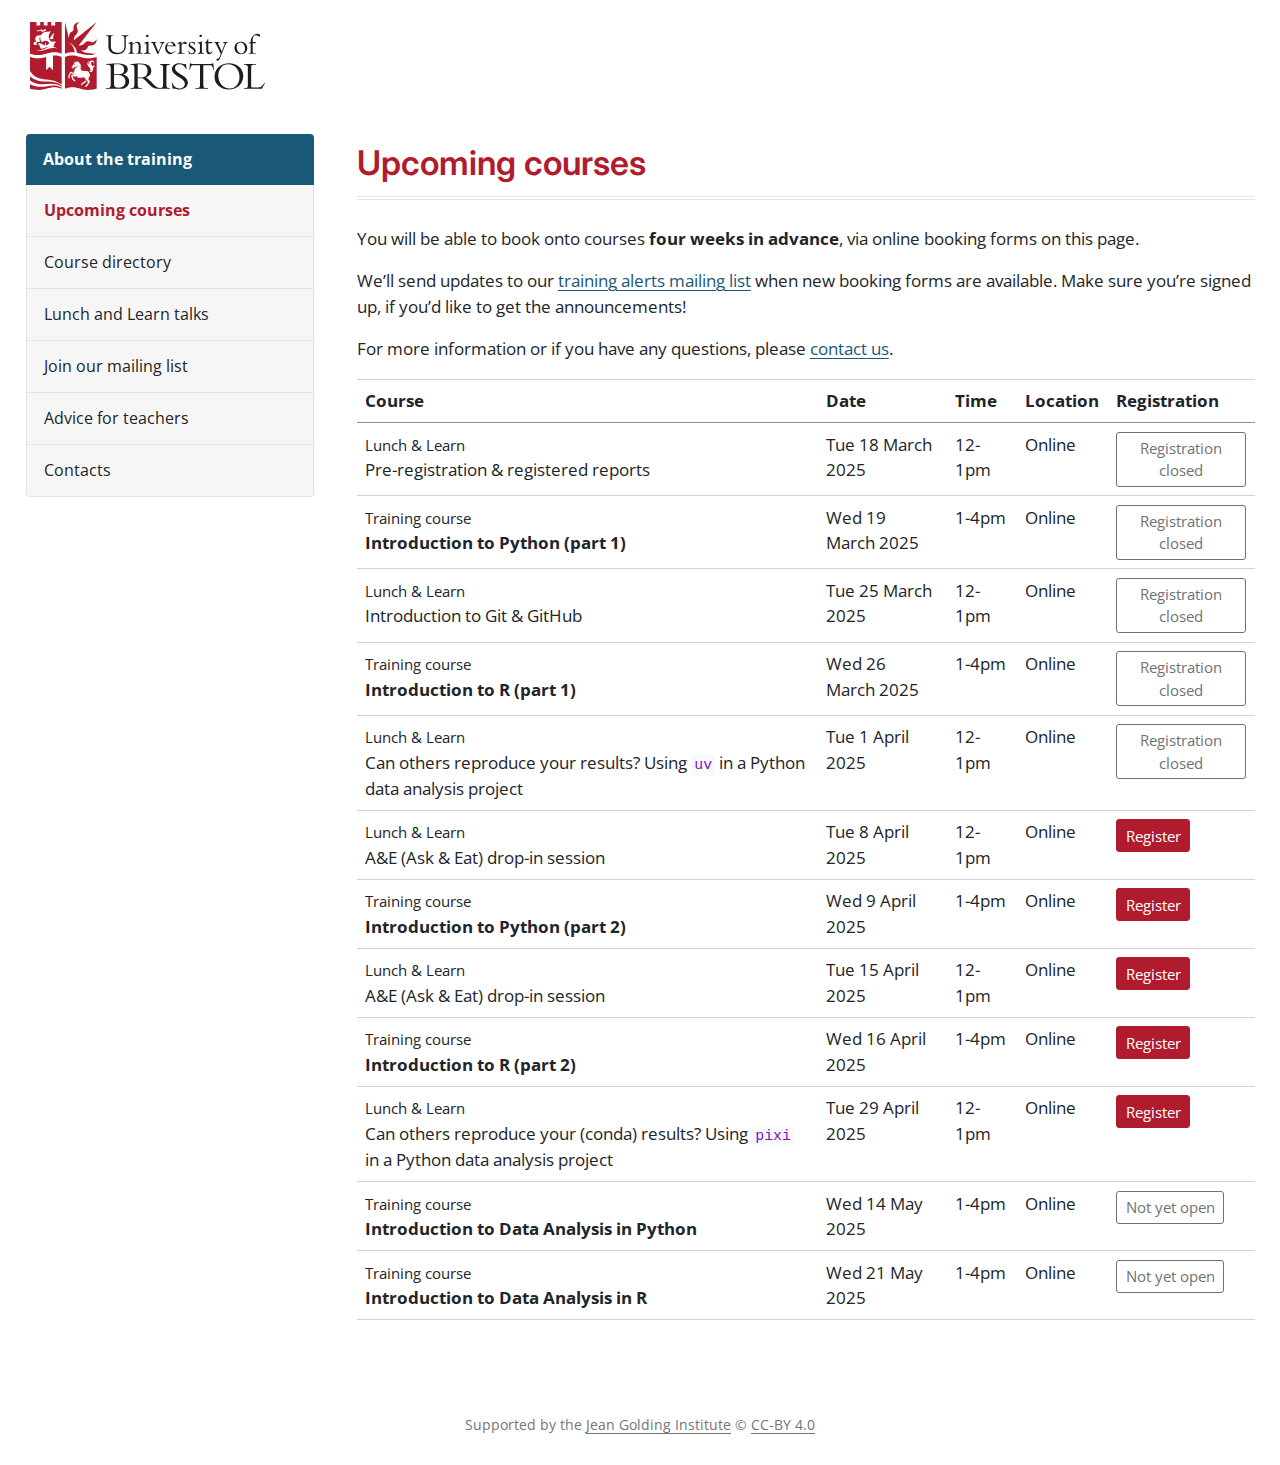
<file: upcoming.html>
<!DOCTYPE html>
<html xmlns="http://www.w3.org/1999/xhtml" lang="en" xml:lang="en"><head>

<meta charset="utf-8">
<meta name="generator" content="quarto-1.6.43">

<meta name="viewport" content="width=device-width, initial-scale=1.0, user-scalable=yes">


<title>Upcoming courses</title>
<style>
code{white-space: pre-wrap;}
span.smallcaps{font-variant: small-caps;}
div.columns{display: flex; gap: min(4vw, 1.5em);}
div.column{flex: auto; overflow-x: auto;}
div.hanging-indent{margin-left: 1.5em; text-indent: -1.5em;}
ul.task-list{list-style: none;}
ul.task-list li input[type="checkbox"] {
  width: 0.8em;
  margin: 0 0.8em 0.2em -1em; /* quarto-specific, see https://github.com/quarto-dev/quarto-cli/issues/4556 */ 
  vertical-align: middle;
}
</style>


<script src="site_libs/quarto-nav/quarto-nav.js"></script>
<link href="./assets/favicon.svg" rel="icon" type="image/svg+xml">
<script src="site_libs/clipboard/clipboard.min.js"></script>
<script src="site_libs/quarto-html/quarto.js"></script>
<script src="site_libs/quarto-html/popper.min.js"></script>
<script src="site_libs/quarto-html/tippy.umd.min.js"></script>
<script src="site_libs/quarto-html/anchor.min.js"></script>
<link href="site_libs/quarto-html/tippy.css" rel="stylesheet">
<link href="site_libs/quarto-html/quarto-syntax-highlighting-d4d76bf8491c20bad77d141916dc28e1.css" rel="stylesheet" id="quarto-text-highlighting-styles">
<script src="site_libs/bootstrap/bootstrap.min.js"></script>
<link href="site_libs/bootstrap/bootstrap-icons.css" rel="stylesheet">
<link href="site_libs/bootstrap/bootstrap-cd3882e736ea1e9b21cc34eee14fec61.min.css" rel="stylesheet" append-hash="true" id="quarto-bootstrap" data-mode="light">
<script id="quarto-search-options" type="application/json">{
  "language": {
    "search-no-results-text": "No results",
    "search-matching-documents-text": "matching documents",
    "search-copy-link-title": "Copy link to search",
    "search-hide-matches-text": "Hide additional matches",
    "search-more-match-text": "more match in this document",
    "search-more-matches-text": "more matches in this document",
    "search-clear-button-title": "Clear",
    "search-text-placeholder": "",
    "search-detached-cancel-button-title": "Cancel",
    "search-submit-button-title": "Submit",
    "search-label": "Search"
  }
}</script>


</head>

<body class="nav-sidebar floating nav-fixed">

<div id="quarto-search-results"></div>
  <header id="quarto-header" class="headroom fixed-top">
    <nav class="navbar navbar-expand-lg " data-bs-theme="dark">
      <div class="navbar-container container-fluid">
      <div class="navbar-brand-container mx-auto">
    <a href="./index.html" class="navbar-brand navbar-brand-logo">
    <img src="./assets/logo.svg" alt="University of Bristol" class="navbar-logo">
    </a>
  </div>
        <div class="quarto-navbar-tools tools-end">
</div>
      </div> <!-- /container-fluid -->
    </nav>
  <nav class="quarto-secondary-nav">
    <div class="container-fluid d-flex">
      <button type="button" class="quarto-btn-toggle btn" data-bs-toggle="collapse" role="button" data-bs-target=".quarto-sidebar-collapse-item" aria-controls="quarto-sidebar" aria-expanded="false" aria-label="Toggle sidebar navigation" onclick="if (window.quartoToggleHeadroom) { window.quartoToggleHeadroom(); }">
        <i class="bi bi-layout-text-sidebar-reverse"></i>
      </button>
        <nav class="quarto-page-breadcrumbs" aria-label="breadcrumb"><ol class="breadcrumb"><li class="breadcrumb-item"><a href="./upcoming.html">Upcoming courses</a></li></ol></nav>
        <a class="flex-grow-1" role="navigation" data-bs-toggle="collapse" data-bs-target=".quarto-sidebar-collapse-item" aria-controls="quarto-sidebar" aria-expanded="false" aria-label="Toggle sidebar navigation" onclick="if (window.quartoToggleHeadroom) { window.quartoToggleHeadroom(); }">      
        </a>
    </div>
  </nav>
</header>
<!-- content -->
<div id="quarto-content" class="quarto-container page-columns page-rows-contents page-layout-full page-navbar">
<!-- sidebar -->
  <nav id="quarto-sidebar" class="sidebar collapse collapse-horizontal quarto-sidebar-collapse-item sidebar-navigation floating overflow-auto">
    <div class="sidebar-menu-container"> 
    <ul class="list-unstyled mt-1">
        <li class="sidebar-item">
  <div class="sidebar-item-container"> 
  <a href="./index.html" class="sidebar-item-text sidebar-link">
 <span class="menu-text">About the training</span></a>
  </div>
</li>
        <li class="sidebar-item">
  <div class="sidebar-item-container"> 
  <a href="./upcoming.html" class="sidebar-item-text sidebar-link active">
 <span class="menu-text">Upcoming courses</span></a>
  </div>
</li>
        <li class="sidebar-item">
  <div class="sidebar-item-container"> 
  <a href="./courses.html" class="sidebar-item-text sidebar-link">
 <span class="menu-text">Course directory</span></a>
  </div>
</li>
        <li class="sidebar-item">
  <div class="sidebar-item-container"> 
  <a href="./lunch-and-learn.html" class="sidebar-item-text sidebar-link">
 <span class="menu-text">Lunch and Learn talks</span></a>
  </div>
</li>
        <li class="sidebar-item">
  <div class="sidebar-item-container"> 
  <a href="./mailing-list.html" class="sidebar-item-text sidebar-link">
 <span class="menu-text">Join our mailing list</span></a>
  </div>
</li>
        <li class="sidebar-item">
  <div class="sidebar-item-container"> 
  <a href="./advice.html" class="sidebar-item-text sidebar-link">
 <span class="menu-text">Advice for teachers</span></a>
  </div>
</li>
        <li class="sidebar-item">
  <div class="sidebar-item-container"> 
  <a href="./contact.html" class="sidebar-item-text sidebar-link">
 <span class="menu-text">Contacts</span></a>
  </div>
</li>
    </ul>
    </div>
</nav>
<div id="quarto-sidebar-glass" class="quarto-sidebar-collapse-item" data-bs-toggle="collapse" data-bs-target=".quarto-sidebar-collapse-item"></div>
<!-- margin-sidebar -->
    
<!-- main -->
<main class="content column-page-right" id="quarto-document-content">

<header id="title-block-header" class="quarto-title-block default">
<div class="quarto-title">
<h1 class="title">Upcoming courses</h1>
</div>



<div class="quarto-title-meta column-page-right">

    
  
    
  </div>
  


</header>


<p>You will be able to book onto courses <strong>four weeks in advance</strong>, via online booking forms on this page.</p>
<p>We’ll send updates to our <a href="./mailing-list.html">training alerts mailing list</a> when new booking forms are available. Make sure you’re signed up, if you’d like to get the announcements!</p>
<p>For more information or if you have any questions, please <a href="./contact.html">contact us</a>.</p>
<table class="caption-top table">
<thead>
<tr class="header">
<th>Course</th>
<th>Date</th>
<th>Time</th>
<th>Location</th>
<th>Registration</th>
</tr>
</thead>
<tbody>
<tr class="odd">
<td><small>Lunch &amp; Learn</small><br> Pre-registration &amp; registered reports</td>
<td>Tue 18 March 2025</td>
<td>12-1pm</td>
<td>Online</td>
<td><a href="" class="btn btn-sm disabled">Registration closed</a></td>
</tr>
<tr class="even">
<td><small>Training course</small><br><strong>Introduction to Python (part 1)</strong></td>
<td>Wed 19 March 2025</td>
<td>1-4pm</td>
<td>Online</td>
<td><a href="" class="btn btn-sm disabled">Registration closed</a></td>
</tr>
<tr class="odd">
<td><small>Lunch &amp; Learn</small><br> Introduction to Git &amp; GitHub</td>
<td>Tue 25 March 2025</td>
<td>12-1pm</td>
<td>Online</td>
<td><a href="" class="btn btn-sm disabled">Registration closed</a></td>
</tr>
<tr class="even">
<td><small>Training course</small><br><strong>Introduction to R (part 1)</strong></td>
<td>Wed 26 March 2025</td>
<td>1-4pm</td>
<td>Online</td>
<td><a href="" class="btn btn-sm disabled">Registration closed</a></td>
</tr>
<tr class="odd">
<td><small>Lunch &amp; Learn</small><br> Can others reproduce your results? Using <code>uv</code> in a Python data analysis project</td>
<td>Tue 1 April 2025</td>
<td>12-1pm</td>
<td>Online</td>
<td><a href="" class="btn btn-sm disabled">Registration closed</a></td>
</tr>
<tr class="even">
<td><small>Lunch &amp; Learn</small><br> A&amp;E (Ask &amp; Eat) drop-in session</td>
<td>Tue 8 April 2025</td>
<td>12-1pm</td>
<td>Online</td>
<td><a href="https://events.teams.microsoft.com/event/adba0b52-addc-4c00-8f51-5959ce196d75@b2e47f30-cd7d-4a4e-a5da-b18cf1a4151b" class="btn btn-sm btn-primary">Register</a></td>
</tr>
<tr class="odd">
<td><small>Training course</small><br><strong>Introduction to Python (part 2)</strong></td>
<td>Wed 9 April 2025</td>
<td>1-4pm</td>
<td>Online</td>
<td><a href="https://events.teams.microsoft.com/event/0cd5d8a4-35de-4b4c-814f-4e3232f31c88@b2e47f30-cd7d-4a4e-a5da-b18cf1a4151b" class="btn btn-sm btn-primary">Register</a></td>
</tr>
<tr class="even">
<td><small>Lunch &amp; Learn</small><br> A&amp;E (Ask &amp; Eat) drop-in session</td>
<td>Tue 15 April 2025</td>
<td>12-1pm</td>
<td>Online</td>
<td><a href="https://events.teams.microsoft.com/event/ad90b08f-5e58-4ec9-acb5-088ffe85f40d@b2e47f30-cd7d-4a4e-a5da-b18cf1a4151b" class="btn btn-sm btn-primary">Register</a></td>
</tr>
<tr class="odd">
<td><small>Training course</small><br><strong>Introduction to R (part 2)</strong></td>
<td>Wed 16 April 2025</td>
<td>1-4pm</td>
<td>Online</td>
<td><a href="https://events.teams.microsoft.com/event/3fbebf5f-4dea-49c3-b904-12f174018138@b2e47f30-cd7d-4a4e-a5da-b18cf1a4151b" class="btn btn-sm btn-primary">Register</a></td>
</tr>
<tr class="even">
<td><small>Lunch &amp; Learn</small><br> Can others reproduce your (conda) results? Using <code>pixi</code> in a Python data analysis project</td>
<td>Tue 29 April 2025</td>
<td>12-1pm</td>
<td>Online</td>
<td><a href="https://events.teams.microsoft.com/event/ba12dc14-a9cc-400b-b660-a29c8d3f7288@b2e47f30-cd7d-4a4e-a5da-b18cf1a4151b" class="btn btn-sm btn-primary">Register</a></td>
</tr>
<tr class="odd">
<td><small>Training course</small><br><strong>Introduction to Data Analysis in Python</strong></td>
<td>Wed 14 May 2025</td>
<td>1-4pm</td>
<td>Online</td>
<td><a href="" class="btn btn-sm disabled">Not yet open</a></td>
</tr>
<tr class="even">
<td><small>Training course</small><br><strong>Introduction to Data Analysis in R</strong></td>
<td>Wed 21 May 2025</td>
<td>1-4pm</td>
<td>Online</td>
<td><a href="" class="btn btn-sm disabled">Not yet open</a></td>
</tr>
</tbody>
</table>



</main> <!-- /main -->
<script id="quarto-html-after-body" type="application/javascript">
window.document.addEventListener("DOMContentLoaded", function (event) {
  const toggleBodyColorMode = (bsSheetEl) => {
    const mode = bsSheetEl.getAttribute("data-mode");
    const bodyEl = window.document.querySelector("body");
    if (mode === "dark") {
      bodyEl.classList.add("quarto-dark");
      bodyEl.classList.remove("quarto-light");
    } else {
      bodyEl.classList.add("quarto-light");
      bodyEl.classList.remove("quarto-dark");
    }
  }
  const toggleBodyColorPrimary = () => {
    const bsSheetEl = window.document.querySelector("link#quarto-bootstrap");
    if (bsSheetEl) {
      toggleBodyColorMode(bsSheetEl);
    }
  }
  toggleBodyColorPrimary();  
  const icon = "";
  const anchorJS = new window.AnchorJS();
  anchorJS.options = {
    placement: 'right',
    icon: icon
  };
  anchorJS.add('.anchored');
  const isCodeAnnotation = (el) => {
    for (const clz of el.classList) {
      if (clz.startsWith('code-annotation-')) {                     
        return true;
      }
    }
    return false;
  }
  const onCopySuccess = function(e) {
    // button target
    const button = e.trigger;
    // don't keep focus
    button.blur();
    // flash "checked"
    button.classList.add('code-copy-button-checked');
    var currentTitle = button.getAttribute("title");
    button.setAttribute("title", "Copied!");
    let tooltip;
    if (window.bootstrap) {
      button.setAttribute("data-bs-toggle", "tooltip");
      button.setAttribute("data-bs-placement", "left");
      button.setAttribute("data-bs-title", "Copied!");
      tooltip = new bootstrap.Tooltip(button, 
        { trigger: "manual", 
          customClass: "code-copy-button-tooltip",
          offset: [0, -8]});
      tooltip.show();    
    }
    setTimeout(function() {
      if (tooltip) {
        tooltip.hide();
        button.removeAttribute("data-bs-title");
        button.removeAttribute("data-bs-toggle");
        button.removeAttribute("data-bs-placement");
      }
      button.setAttribute("title", currentTitle);
      button.classList.remove('code-copy-button-checked');
    }, 1000);
    // clear code selection
    e.clearSelection();
  }
  const getTextToCopy = function(trigger) {
      const codeEl = trigger.previousElementSibling.cloneNode(true);
      for (const childEl of codeEl.children) {
        if (isCodeAnnotation(childEl)) {
          childEl.remove();
        }
      }
      return codeEl.innerText;
  }
  const clipboard = new window.ClipboardJS('.code-copy-button:not([data-in-quarto-modal])', {
    text: getTextToCopy
  });
  clipboard.on('success', onCopySuccess);
  if (window.document.getElementById('quarto-embedded-source-code-modal')) {
    const clipboardModal = new window.ClipboardJS('.code-copy-button[data-in-quarto-modal]', {
      text: getTextToCopy,
      container: window.document.getElementById('quarto-embedded-source-code-modal')
    });
    clipboardModal.on('success', onCopySuccess);
  }
    var localhostRegex = new RegExp(/^(?:http|https):\/\/localhost\:?[0-9]*\//);
    var mailtoRegex = new RegExp(/^mailto:/);
      var filterRegex = new RegExp("https:\/\/Bristol-Training\.github\.io\/bristol-training\.github\.io\/");
    var isInternal = (href) => {
        return filterRegex.test(href) || localhostRegex.test(href) || mailtoRegex.test(href);
    }
    // Inspect non-navigation links and adorn them if external
 	var links = window.document.querySelectorAll('a[href]:not(.nav-link):not(.navbar-brand):not(.toc-action):not(.sidebar-link):not(.sidebar-item-toggle):not(.pagination-link):not(.no-external):not([aria-hidden]):not(.dropdown-item):not(.quarto-navigation-tool):not(.about-link)');
    for (var i=0; i<links.length; i++) {
      const link = links[i];
      if (!isInternal(link.href)) {
        // undo the damage that might have been done by quarto-nav.js in the case of
        // links that we want to consider external
        if (link.dataset.originalHref !== undefined) {
          link.href = link.dataset.originalHref;
        }
      }
    }
  function tippyHover(el, contentFn, onTriggerFn, onUntriggerFn) {
    const config = {
      allowHTML: true,
      maxWidth: 500,
      delay: 100,
      arrow: false,
      appendTo: function(el) {
          return el.parentElement;
      },
      interactive: true,
      interactiveBorder: 10,
      theme: 'quarto',
      placement: 'bottom-start',
    };
    if (contentFn) {
      config.content = contentFn;
    }
    if (onTriggerFn) {
      config.onTrigger = onTriggerFn;
    }
    if (onUntriggerFn) {
      config.onUntrigger = onUntriggerFn;
    }
    window.tippy(el, config); 
  }
  const noterefs = window.document.querySelectorAll('a[role="doc-noteref"]');
  for (var i=0; i<noterefs.length; i++) {
    const ref = noterefs[i];
    tippyHover(ref, function() {
      // use id or data attribute instead here
      let href = ref.getAttribute('data-footnote-href') || ref.getAttribute('href');
      try { href = new URL(href).hash; } catch {}
      const id = href.replace(/^#\/?/, "");
      const note = window.document.getElementById(id);
      if (note) {
        return note.innerHTML;
      } else {
        return "";
      }
    });
  }
  const xrefs = window.document.querySelectorAll('a.quarto-xref');
  const processXRef = (id, note) => {
    // Strip column container classes
    const stripColumnClz = (el) => {
      el.classList.remove("page-full", "page-columns");
      if (el.children) {
        for (const child of el.children) {
          stripColumnClz(child);
        }
      }
    }
    stripColumnClz(note)
    if (id === null || id.startsWith('sec-')) {
      // Special case sections, only their first couple elements
      const container = document.createElement("div");
      if (note.children && note.children.length > 2) {
        container.appendChild(note.children[0].cloneNode(true));
        for (let i = 1; i < note.children.length; i++) {
          const child = note.children[i];
          if (child.tagName === "P" && child.innerText === "") {
            continue;
          } else {
            container.appendChild(child.cloneNode(true));
            break;
          }
        }
        if (window.Quarto?.typesetMath) {
          window.Quarto.typesetMath(container);
        }
        return container.innerHTML
      } else {
        if (window.Quarto?.typesetMath) {
          window.Quarto.typesetMath(note);
        }
        return note.innerHTML;
      }
    } else {
      // Remove any anchor links if they are present
      const anchorLink = note.querySelector('a.anchorjs-link');
      if (anchorLink) {
        anchorLink.remove();
      }
      if (window.Quarto?.typesetMath) {
        window.Quarto.typesetMath(note);
      }
      if (note.classList.contains("callout")) {
        return note.outerHTML;
      } else {
        return note.innerHTML;
      }
    }
  }
  for (var i=0; i<xrefs.length; i++) {
    const xref = xrefs[i];
    tippyHover(xref, undefined, function(instance) {
      instance.disable();
      let url = xref.getAttribute('href');
      let hash = undefined; 
      if (url.startsWith('#')) {
        hash = url;
      } else {
        try { hash = new URL(url).hash; } catch {}
      }
      if (hash) {
        const id = hash.replace(/^#\/?/, "");
        const note = window.document.getElementById(id);
        if (note !== null) {
          try {
            const html = processXRef(id, note.cloneNode(true));
            instance.setContent(html);
          } finally {
            instance.enable();
            instance.show();
          }
        } else {
          // See if we can fetch this
          fetch(url.split('#')[0])
          .then(res => res.text())
          .then(html => {
            const parser = new DOMParser();
            const htmlDoc = parser.parseFromString(html, "text/html");
            const note = htmlDoc.getElementById(id);
            if (note !== null) {
              const html = processXRef(id, note);
              instance.setContent(html);
            } 
          }).finally(() => {
            instance.enable();
            instance.show();
          });
        }
      } else {
        // See if we can fetch a full url (with no hash to target)
        // This is a special case and we should probably do some content thinning / targeting
        fetch(url)
        .then(res => res.text())
        .then(html => {
          const parser = new DOMParser();
          const htmlDoc = parser.parseFromString(html, "text/html");
          const note = htmlDoc.querySelector('main.content');
          if (note !== null) {
            // This should only happen for chapter cross references
            // (since there is no id in the URL)
            // remove the first header
            if (note.children.length > 0 && note.children[0].tagName === "HEADER") {
              note.children[0].remove();
            }
            const html = processXRef(null, note);
            instance.setContent(html);
          } 
        }).finally(() => {
          instance.enable();
          instance.show();
        });
      }
    }, function(instance) {
    });
  }
      let selectedAnnoteEl;
      const selectorForAnnotation = ( cell, annotation) => {
        let cellAttr = 'data-code-cell="' + cell + '"';
        let lineAttr = 'data-code-annotation="' +  annotation + '"';
        const selector = 'span[' + cellAttr + '][' + lineAttr + ']';
        return selector;
      }
      const selectCodeLines = (annoteEl) => {
        const doc = window.document;
        const targetCell = annoteEl.getAttribute("data-target-cell");
        const targetAnnotation = annoteEl.getAttribute("data-target-annotation");
        const annoteSpan = window.document.querySelector(selectorForAnnotation(targetCell, targetAnnotation));
        const lines = annoteSpan.getAttribute("data-code-lines").split(",");
        const lineIds = lines.map((line) => {
          return targetCell + "-" + line;
        })
        let top = null;
        let height = null;
        let parent = null;
        if (lineIds.length > 0) {
            //compute the position of the single el (top and bottom and make a div)
            const el = window.document.getElementById(lineIds[0]);
            top = el.offsetTop;
            height = el.offsetHeight;
            parent = el.parentElement.parentElement;
          if (lineIds.length > 1) {
            const lastEl = window.document.getElementById(lineIds[lineIds.length - 1]);
            const bottom = lastEl.offsetTop + lastEl.offsetHeight;
            height = bottom - top;
          }
          if (top !== null && height !== null && parent !== null) {
            // cook up a div (if necessary) and position it 
            let div = window.document.getElementById("code-annotation-line-highlight");
            if (div === null) {
              div = window.document.createElement("div");
              div.setAttribute("id", "code-annotation-line-highlight");
              div.style.position = 'absolute';
              parent.appendChild(div);
            }
            div.style.top = top - 2 + "px";
            div.style.height = height + 4 + "px";
            div.style.left = 0;
            let gutterDiv = window.document.getElementById("code-annotation-line-highlight-gutter");
            if (gutterDiv === null) {
              gutterDiv = window.document.createElement("div");
              gutterDiv.setAttribute("id", "code-annotation-line-highlight-gutter");
              gutterDiv.style.position = 'absolute';
              const codeCell = window.document.getElementById(targetCell);
              const gutter = codeCell.querySelector('.code-annotation-gutter');
              gutter.appendChild(gutterDiv);
            }
            gutterDiv.style.top = top - 2 + "px";
            gutterDiv.style.height = height + 4 + "px";
          }
          selectedAnnoteEl = annoteEl;
        }
      };
      const unselectCodeLines = () => {
        const elementsIds = ["code-annotation-line-highlight", "code-annotation-line-highlight-gutter"];
        elementsIds.forEach((elId) => {
          const div = window.document.getElementById(elId);
          if (div) {
            div.remove();
          }
        });
        selectedAnnoteEl = undefined;
      };
        // Handle positioning of the toggle
    window.addEventListener(
      "resize",
      throttle(() => {
        elRect = undefined;
        if (selectedAnnoteEl) {
          selectCodeLines(selectedAnnoteEl);
        }
      }, 10)
    );
    function throttle(fn, ms) {
    let throttle = false;
    let timer;
      return (...args) => {
        if(!throttle) { // first call gets through
            fn.apply(this, args);
            throttle = true;
        } else { // all the others get throttled
            if(timer) clearTimeout(timer); // cancel #2
            timer = setTimeout(() => {
              fn.apply(this, args);
              timer = throttle = false;
            }, ms);
        }
      };
    }
      // Attach click handler to the DT
      const annoteDls = window.document.querySelectorAll('dt[data-target-cell]');
      for (const annoteDlNode of annoteDls) {
        annoteDlNode.addEventListener('click', (event) => {
          const clickedEl = event.target;
          if (clickedEl !== selectedAnnoteEl) {
            unselectCodeLines();
            const activeEl = window.document.querySelector('dt[data-target-cell].code-annotation-active');
            if (activeEl) {
              activeEl.classList.remove('code-annotation-active');
            }
            selectCodeLines(clickedEl);
            clickedEl.classList.add('code-annotation-active');
          } else {
            // Unselect the line
            unselectCodeLines();
            clickedEl.classList.remove('code-annotation-active');
          }
        });
      }
  const findCites = (el) => {
    const parentEl = el.parentElement;
    if (parentEl) {
      const cites = parentEl.dataset.cites;
      if (cites) {
        return {
          el,
          cites: cites.split(' ')
        };
      } else {
        return findCites(el.parentElement)
      }
    } else {
      return undefined;
    }
  };
  var bibliorefs = window.document.querySelectorAll('a[role="doc-biblioref"]');
  for (var i=0; i<bibliorefs.length; i++) {
    const ref = bibliorefs[i];
    const citeInfo = findCites(ref);
    if (citeInfo) {
      tippyHover(citeInfo.el, function() {
        var popup = window.document.createElement('div');
        citeInfo.cites.forEach(function(cite) {
          var citeDiv = window.document.createElement('div');
          citeDiv.classList.add('hanging-indent');
          citeDiv.classList.add('csl-entry');
          var biblioDiv = window.document.getElementById('ref-' + cite);
          if (biblioDiv) {
            citeDiv.innerHTML = biblioDiv.innerHTML;
          }
          popup.appendChild(citeDiv);
        });
        return popup.innerHTML;
      });
    }
  }
});
</script>
</div> <!-- /content -->
<footer class="footer">
  <div class="nav-footer">
    <div class="nav-footer-left">
      &nbsp;
    </div>   
    <div class="nav-footer-center">
<p>Supported by the <a href="https://www.bristol.ac.uk/golding/">Jean Golding Institute</a> © <a href="http://creativecommons.org/licenses/by/4.0/">CC-BY 4.0</a></p>
</div>
    <div class="nav-footer-right">
      &nbsp;
    </div>
  </div>
</footer>




</body></html>
</file>
<file: site_libs/quarto-html/tippy.css>
.tippy-box[data-animation=fade][data-state=hidden]{opacity:0}[data-tippy-root]{max-width:calc(100vw - 10px)}.tippy-box{position:relative;background-color:#333;color:#fff;border-radius:4px;font-size:14px;line-height:1.4;white-space:normal;outline:0;transition-property:transform,visibility,opacity}.tippy-box[data-placement^=top]>.tippy-arrow{bottom:0}.tippy-box[data-placement^=top]>.tippy-arrow:before{bottom:-7px;left:0;border-width:8px 8px 0;border-top-color:initial;transform-origin:center top}.tippy-box[data-placement^=bottom]>.tippy-arrow{top:0}.tippy-box[data-placement^=bottom]>.tippy-arrow:before{top:-7px;left:0;border-width:0 8px 8px;border-bottom-color:initial;transform-origin:center bottom}.tippy-box[data-placement^=left]>.tippy-arrow{right:0}.tippy-box[data-placement^=left]>.tippy-arrow:before{border-width:8px 0 8px 8px;border-left-color:initial;right:-7px;transform-origin:center left}.tippy-box[data-placement^=right]>.tippy-arrow{left:0}.tippy-box[data-placement^=right]>.tippy-arrow:before{left:-7px;border-width:8px 8px 8px 0;border-right-color:initial;transform-origin:center right}.tippy-box[data-inertia][data-state=visible]{transition-timing-function:cubic-bezier(.54,1.5,.38,1.11)}.tippy-arrow{width:16px;height:16px;color:#333}.tippy-arrow:before{content:"";position:absolute;border-color:transparent;border-style:solid}.tippy-content{position:relative;padding:5px 9px;z-index:1}
</file>
<file: site_libs/quarto-html/quarto-syntax-highlighting-d4d76bf8491c20bad77d141916dc28e1.css>
/* quarto syntax highlight colors */
:root {
  --quarto-hl-ot-color: #003B4F;
  --quarto-hl-at-color: #657422;
  --quarto-hl-ss-color: #20794D;
  --quarto-hl-an-color: #5E5E5E;
  --quarto-hl-fu-color: #4758AB;
  --quarto-hl-st-color: #20794D;
  --quarto-hl-cf-color: #003B4F;
  --quarto-hl-op-color: #5E5E5E;
  --quarto-hl-er-color: #AD0000;
  --quarto-hl-bn-color: #AD0000;
  --quarto-hl-al-color: #AD0000;
  --quarto-hl-va-color: #111111;
  --quarto-hl-bu-color: inherit;
  --quarto-hl-ex-color: inherit;
  --quarto-hl-pp-color: #AD0000;
  --quarto-hl-in-color: #5E5E5E;
  --quarto-hl-vs-color: #20794D;
  --quarto-hl-wa-color: #5E5E5E;
  --quarto-hl-do-color: #5E5E5E;
  --quarto-hl-im-color: #00769E;
  --quarto-hl-ch-color: #20794D;
  --quarto-hl-dt-color: #AD0000;
  --quarto-hl-fl-color: #AD0000;
  --quarto-hl-co-color: #5E5E5E;
  --quarto-hl-cv-color: #5E5E5E;
  --quarto-hl-cn-color: #8f5902;
  --quarto-hl-sc-color: #5E5E5E;
  --quarto-hl-dv-color: #AD0000;
  --quarto-hl-kw-color: #003B4F;
}

/* other quarto variables */
:root {
  --quarto-font-monospace: SFMono-Regular, Menlo, Monaco, Consolas, "Liberation Mono", "Courier New", monospace;
}

pre > code.sourceCode > span {
  color: #003B4F;
}

code span {
  color: #003B4F;
}

code.sourceCode > span {
  color: #003B4F;
}

div.sourceCode,
div.sourceCode pre.sourceCode {
  color: #003B4F;
}

code span.ot {
  color: #003B4F;
  font-style: inherit;
}

code span.at {
  color: #657422;
  font-style: inherit;
}

code span.ss {
  color: #20794D;
  font-style: inherit;
}

code span.an {
  color: #5E5E5E;
  font-style: inherit;
}

code span.fu {
  color: #4758AB;
  font-style: inherit;
}

code span.st {
  color: #20794D;
  font-style: inherit;
}

code span.cf {
  color: #003B4F;
  font-weight: bold;
  font-style: inherit;
}

code span.op {
  color: #5E5E5E;
  font-style: inherit;
}

code span.er {
  color: #AD0000;
  font-style: inherit;
}

code span.bn {
  color: #AD0000;
  font-style: inherit;
}

code span.al {
  color: #AD0000;
  font-style: inherit;
}

code span.va {
  color: #111111;
  font-style: inherit;
}

code span.bu {
  font-style: inherit;
}

code span.ex {
  font-style: inherit;
}

code span.pp {
  color: #AD0000;
  font-style: inherit;
}

code span.in {
  color: #5E5E5E;
  font-style: inherit;
}

code span.vs {
  color: #20794D;
  font-style: inherit;
}

code span.wa {
  color: #5E5E5E;
  font-style: italic;
}

code span.do {
  color: #5E5E5E;
  font-style: italic;
}

code span.im {
  color: #00769E;
  font-style: inherit;
}

code span.ch {
  color: #20794D;
  font-style: inherit;
}

code span.dt {
  color: #AD0000;
  font-style: inherit;
}

code span.fl {
  color: #AD0000;
  font-style: inherit;
}

code span.co {
  color: #5E5E5E;
  font-style: inherit;
}

code span.cv {
  color: #5E5E5E;
  font-style: italic;
}

code span.cn {
  color: #8f5902;
  font-style: inherit;
}

code span.sc {
  color: #5E5E5E;
  font-style: inherit;
}

code span.dv {
  color: #AD0000;
  font-style: inherit;
}

code span.kw {
  color: #003B4F;
  font-weight: bold;
  font-style: inherit;
}

.prevent-inlining {
  content: "</";
}

/*# sourceMappingURL=c9c5d451c23b744f9cb2c98992a0aef2.css.map */
</file>
